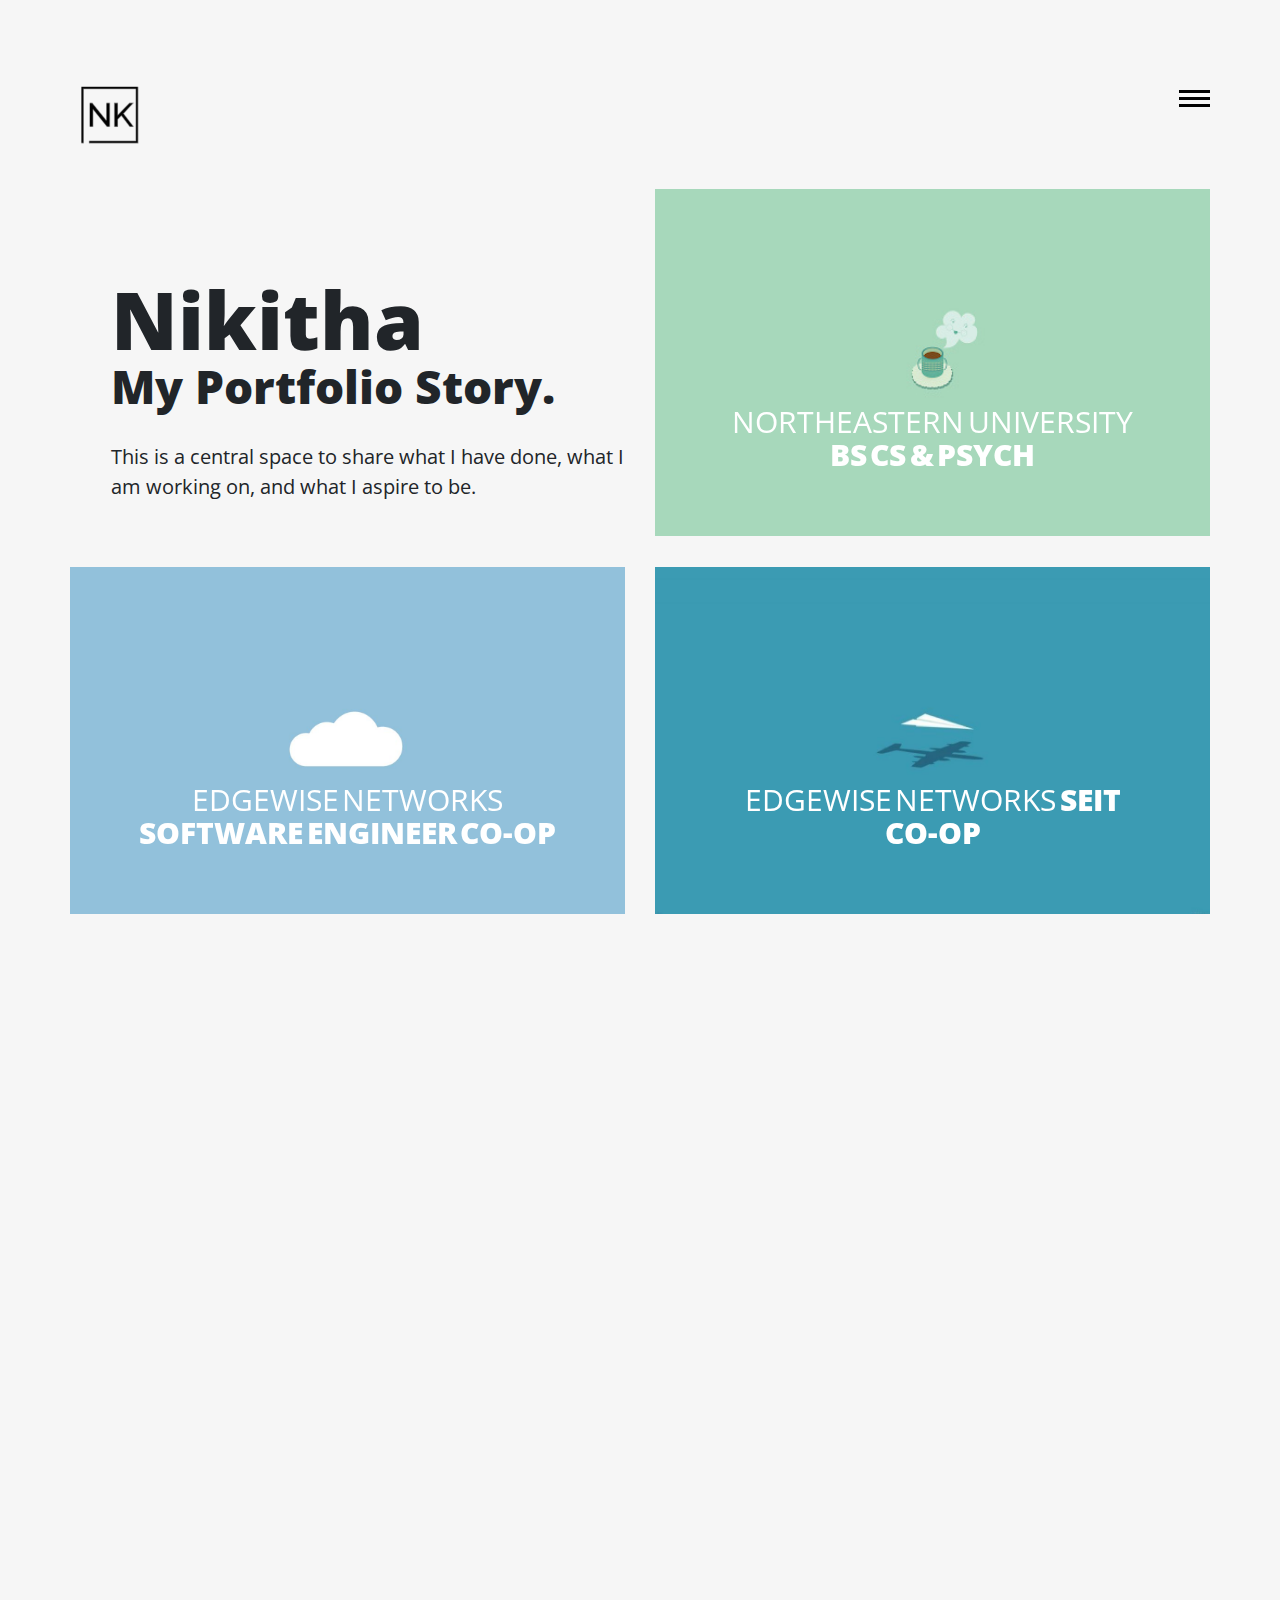
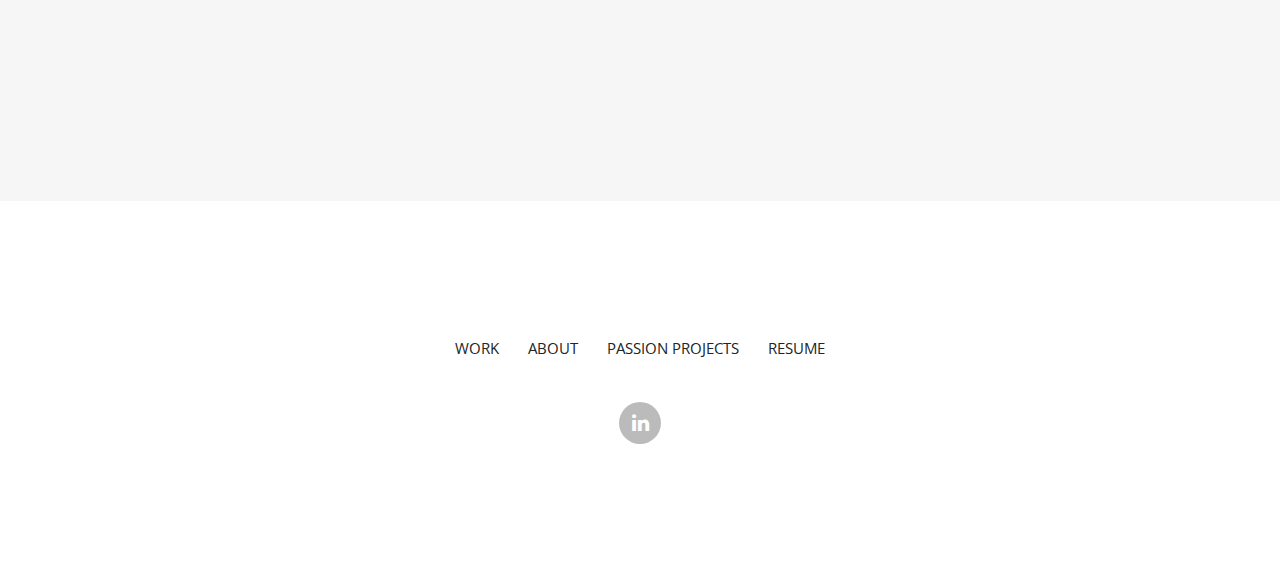
<file: index.html>
<!DOCTYPE HTML>

 <html>
    <head>
    	<meta name="viewport" content="width=device-width, initial-scale=1, maximum-scale=1" />
        <meta charset="utf-8">
        <!-- Description, Keywords and Author -->
        <meta name="description" content="">
        <meta name="author" content="">

        <title>:: Nikitha ::</title>

		<link rel="shortcut icon" href="images/favicon.ico" type="image/x-icon">
        <!-- style -->
        <link href="css/style.css" rel="stylesheet" type="text/css">
        <!-- style -->

        <!-- bootstrap -->
        <link href="css/bootstrap.min.css" rel="stylesheet" type="text/css">

        <!-- responsive -->
        <link href="css/responsive.css" rel="stylesheet" type="text/css">

        <!-- font-awesome -->
        <link href="css/font-awesome.min.css" rel="stylesheet" type="text/css">

        <!-- font-awesome -->
        <link href="css/effects/set2.css" rel="stylesheet" type="text/css">
        <link href="css/effects/normalize.css" rel="stylesheet" type="text/css">
        <link href="css/effects/component.css"  rel="stylesheet" type="text/css" >
	</head>

    <body>
    	<!-- header -->
        	<header role="header">
            	<div class="container">
                	<!-- logo -->
                    	<h1>
                        	<a href="index.html" title="Nikitha Koppu"><img src="images/logo.png" title="Nikitha Koppu" alt="Nikitha Koppu"/></a>
                        </h1>
                    <!-- logo -->

                    <!-- nav -->
                    <nav role="header-nav" class="navy">
                        <ul>
                            <li class="nav-active"><a href="index.html" title="Work">Work</a></li>
                            <li><a href="about.html" title="About">About</a></li>
                            <li><a href="personal-projects.html" title="Projects">Passion Projects</a></li>
                            <li><a href="images/about-images/Full-time%20resume%202020.pdf" target="_blank" title="Resume">Resume</a></li>
                        </ul>
                    </nav>

                    <!-- nav -->
                </div>
            </header>

        <!-- header -->

        <!-- main -->

        <main role="main-home-wrapper" class="container">
            <div class="row">
            	<section class="col-xs-12 col-sm-6 col-md-6 col-lg-6 ">
                	<article role="pge-title-content">
                    	<header>
                        	<h2><span>Nikitha</span> My Portfolio Story.</h2>
                        </header>
                        <p>This is a central space to share what I have done, what I am working on, and what I aspire to be.</p>
                    </article>
                </section>

                <section class="col-xs-12 col-sm-6 col-md-6 col-lg-6 grid">
                	<figure class="effect-oscar">
                    	<img src="images/hover-coffee.jpg" width="555" alt="" class="img-responsive"/>
                        <figcaption>
                        	<h2>Northeastern University<span> BS CS & Psych</span></h2>
							<p>My major story</p>
							<a href="education.html">View more</a>
                        </figcaption>
                    </figure>
                </section>

                <div class="clearfix"></div>


                <section class="col-xs-12 col-sm-6 col-md-6 col-lg-6 grid">
                	<ul class="grid-lod effect-2" id="grid">
                        <li>
                            <figure class="effect-oscar">
                                <img src="images/hover-cloud.jpg" alt="" class="img-responsive"/>
                                <figcaption>
                                    <h2>Edgewise Networks<span> Software Engineer Co-op</span></h2>
                                    <p>Transition to full time startup developer experience</p>
                                    <a href="engineer-coop.html">View more</a>
                                </figcaption>
                            </figure>
                        </li>

                        <li>
                            <figure class="effect-oscar">
                                <img src="images/hover-lightbulb.png" alt="" class="img-responsive"/>
                                <figcaption>

                                    <h2>Jana <span>: A collaborative experience</span></h2>
                                    <p>Iterations of a project management application</p>
                                    <a href="jana.html">View more</a>

                                </figcaption>
                            </figure>
                        </li>

                        <li>
                            <figure class="effect-oscar">
                                <img src="images/hover-coffee.jpg" width="555" alt="" class="img-responsive"/>
                                <figcaption>

                                    <h2>Passion<span> Projects</span></h2>
                                    <p>More of my current work...</p>
                                    <a href="personal-projects.html">View more</a>

                                </figcaption>
                            </figure>
                        </li>

                    </ul>
                </section>

                <section class="col-xs-12 col-sm-6 col-md-6 col-lg-6 grid">
                    <ul class="grid-lod effect-2" id="grid">

                        <li>
                            <figure class="effect-oscar">
                                <img src="images/hover-plane.jpg" alt="" class="img-responsive"/>
                                <figcaption>

                                    <h2>Edgewise Networks<span> SEIT Co-op</span></h2>
                                    <p>First full time startup experience</p>
                                    <a href="seit-coop.html">View more</a>

                                </figcaption>
                            </figure>
                        </li>

                        <li>
                            <figure class="effect-oscar">
                                <img src="images/binary-cloud.png" alt="" class="img-responsive"/>
                                <figcaption>

                                    <h2>Tutor <span>Management</span></h2>
                                    <p>Creating an education network</p>
                                    <a href="tutor-manager.html">View more</a>

                                </figcaption>
                            </figure>
                        </li>
                    </ul>
                </section>

                <div class="clearfix"></div>

            </div>

        </main>

    	<!-- main -->

        <!-- footer -->

        <footer role="footer">
            <!-- nav -->

            <nav role="footer-nav">
            	<ul>
                	<li><a href="index.html" title="Work">Work</a></li>
                    <li><a href="about.html" title="About">About</a></li>
                    <li><a href="personal-projects.html" title="Projects">Passion Projects</a></li>
                    <li><a href="images/about-images/Full-time%20resume%202020.pdf" target="_blank" title="Resume">Resume</a></li>
                </ul>
            </nav>

            <!-- nav -->

            <ul role="social-icons">
                <li><a href="https://www.linkedin.com/in/nikitha-koppu/"><i class="fa fa-linkedin" aria-hidden="true"></i></a></li>
            </ul>

        </footer>

        <!-- footer -->

    

        <!-- jQuery (necessary for Bootstrap's JavaScript plugins) -->

        <script src="js/jquery.min.js" type="text/javascript"></script>

        <!-- custom -->

		<script src="js/nav.js" type="text/javascript"></script>

        <script src="js/custom.js" type="text/javascript"></script>

        <!-- Include all compiled plugins (below), or include individual files as needed -->

        <script src="js/bootstrap.min.js" type="text/javascript"></script>

        <script src="js/effects/masonry.pkgd.min.js"  type="text/javascript"></script>

		<script src="js/effects/imagesloaded.js"  type="text/javascript"></script>

		<script src="js/effects/classie.js"  type="text/javascript"></script>

		<script src="js/effects/AnimOnScroll.js"  type="text/javascript"></script>

        <script src="js/effects/modernizr.custom.js"></script>

        <!-- jquery.countdown -->

        <script src="js/html5shiv.js" type="text/javascript"></script>

    </body>

</html>
</file>
<file: css/style.css>
/*

	Theme Name: avana LLC

	Template URI: 

	Description: 

	Author:

	Author URI: 

	License: 

	License URI:

	Version: 1.0

	

	1. Body style

	2. Header

	3. Main

	4. Footer

	5. About

	

*/

@import url(https://fonts.googleapis.com/css?family=Open+Sans:400,300,300italic,400italic,600,600italic,700,700italic,800,800italic);

html {

	-ms-text-size-adjust: 100%;

	-webkit-text-size-adjust: 100%;

}

*, *:before, *:after {

	-webkit-box-sizing: border-box;

	-moz-box-sizing: border-box;

	box-sizing: border-box;

}

input, textarea {

	-webkit-appearance: none;

	-webkit-border-radius: 0;

}

button, html input[type="button"],/* 1 */ input[type="reset"], input[type="submit"] {

	-webkit-appearance: button;

	cursor: pointer;

 *overflow:visible;

}

body, img,.commentys-form input[type="text"],.commentys-form input[type="email"],.commentys-form input[type="url"],.commentys-form textarea {

	transition: all .2s linear;

	-o-transition: all .2s linear;

	-moz-transition: all .2s linear;

	-webkit-transition: all .2s linear;

}

html, body, div, span, object, iframe, h1, h2, h3, h4, h5, h6, p, blockquote, pre, abbr, address, cite, code, del, dfn, em, img, ins, kbd, q, samp, small, strong, sub, sup, var, b, i, dl, dt, dd, ol, ul, li, fieldset, form, label, legend, table, caption, tbody, tfoot, thead, tr, th, td, article, aside, canvas, details, figcaption, figure, footer, header, hgroup, menu, nav, section, summary, time, mark, audio, video, input, main {

	-webkit-box-sizing: border-box;

	-moz-box-sizing: border-box;

	box-sizing: border-box;

	margin: 0;

	padding: 0;

	vertical-align: baseline;

	border: 0;

	outline: 0;

}

article, aside, details, figcaption, figure, footer, header, hgroup, menu, nav, section, img, main {

	display: block

}

audio, canvas, video {

	display: inline-block;

 *display:inline;

 *zoom:1

}

blockquote:before, blockquote:after, q:before, q:after {

	content: '';

	content: none;

}

.clear {

	clear: both;

	line-height: 0;

	height: 0;

}

.mockup-row {
	display: flex;
}

.mockup-column {
	flex: 33.33%;
	padding: 5px;
}

.center {
	display: block;
	margin-left: auto;
	margin-right: auto;
	width: 50%;
}
.outline {
	text-shadow: -1px -1px 0 #000, 1px -1px 0 #000, -1px 1px 0 #000, 1px 1px 0 #000;
}

a {

	text-decoration: none;

	outline: none;

	color: #010101;

	transition-delay: 0s;

	transition-duration: 0.6s;

	transition-property: all;

	transition-timing-function: ease;

}

a:focus, img:focus, button:focus, .btn:focus {outline: none;}

::-moz-selection {background-color:#1E90FF;color:#fff;text-shadow:none;}

::selection {background-color: #1E90FF;color: #fff;text-shadow: none;}

@font-face {font-family: 'Josefin Sans', sans-serif;}

/*===== Header ===*/

header[role="header"]{ padding-top:80px; padding-bottom:39px}

header[role="header"] h1{ padding:0; margin:0}

header[role="header"] h1 > a{ max-width:66px; display:block; float:left}

header[role="header"] nav{ padding-top:10px;transition-delay: 0s;

transition-duration: 0.6s;transition-property: all;transition-timing-function: ease;}

header[role="header"] nav ul{ display:none; position: fixed; z-index:60; text-align:center; width:100%; height:100%; top:0; left:0; right:0; background-color:rgba(255,255,255,0.8); padding:0; margin:0; padding-top:199px;}

header[role="header"] nav ul > li{ font-weight:800; font-size:42px; display:block}

header[role="header"] nav ul > li > a{ display:block; line-height:72px; color:#404040}

header[role="header"] nav ul > li:hover a,header[role="header"] nav ul > li.nav-active a{ text-decoration:none; color:#1E90FF}

header[role="header"] nav #menu-button {width: 31px;font-size: 0;float: right;height: 19px;position: relative; z-index:70;

-webkit-transform: rotate(0deg);-moz-transform: rotate(0deg);-o-transform: rotate(0deg);transform: rotate(0deg);-webkit-transition: .5s ease-in-out;-moz-transition: .5s ease-in-out;-o-transition: .5s ease-in-out;transition: .5s ease-in-out;cursor: pointer;}

header[role="header"] nav #menu-button span {display: block;position: absolute;z-index: 60;height: 3px;

width: 100%;background: #111111;opacity: 1;left: 0;

-webkit-transform: rotate(0deg);-moz-transform: rotate(0deg);-o-transform: rotate(0deg);

transform: rotate(0deg);-webkit-transition: .25s ease-in-out;-moz-transition: .25s ease-in-out;-o-transition: .25s ease-in-out;transition: .25s ease-in-out;}

header[role="header"] nav #menu-button span {background: #010101;}

header[role="header"] nav #menu-button span:nth-child(1) {top:0px;}

header[role="header"] nav #menu-button span:nth-child(2) {top:7px;}

header[role="header"] nav #menu-button span:nth-child(3) {top:14px;}

header[role="header"] nav #menu-button.open span:nth-child(1) {top: 10px;

-webkit-transform: rotate(135deg);-moz-transform: rotate(135deg);-o-transform: rotate(135deg);transform: rotate(135deg);}

header[role="header"] nav #menu-button.open span:nth-child(2) {opacity: 0;left: -60px;}

header[role="header"] nav #menu-button.open span:nth-child(3) {top: 10px;

-webkit-transform: rotate(-135deg);-moz-transform: rotate(-135deg);-o-transform: rotate(-135deg);transform: rotate(-135deg);}

/*===== main ===*/

main[role="main-home-wrapper"],main[role="main-inner-wrapper"] { padding-bottom:90px}

main[role="main-home-wrapper"] article[role="pge-title-content"],main[role="main-inner-wrapper"] article[role="pge-title-content"]{ padding-left:41px}

main[role="main-home-wrapper"] article[role="pge-title-content"] header,main[role="main-inner-wrapper"] article[role="pge-title-content"] header{ padding-bottom:19px; padding-top:83px}

main[role="main-home-wrapper"] article[role="pge-title-content"] header h2,main[role="main-inner-wrapper"] article[role="pge-title-content"] header h2{ font-size:46px; line-height:53px; color:#212529; font-weight:800}

main[role="main-home-wrapper"] article[role="pge-title-content"] header h2 span,main[role="main-inner-wrapper"] article[role="pge-title-content"] header h2 span{ display:block; font-size:80px; color:#212529; padding-bottom:15px}

main[role="main-home-wrapper"] article[role="pge-title-content"] p,main[role="main-inner-wrapper"] article[role="pge-title-content"] p{ font-size:20px; line-height:30px; color:#212529}

/*===== footer ===*/

footer[role="footer"]{ background-color:#FFF; padding-top:100px; padding-bottom:77px}

footer[role="footer"] > h1 a{ margin:0 auto; display:block; max-width:66px;}

footer[role="footer"] nav{ padding-top:37px; padding-bottom:43px}

footer[role="footer"] nav > ul{ text-align:center; padding:0; margin:0}

footer[role="footer"] nav > ul > li{ display: inline-block; text-transform:uppercase; font-size:15px; margin:0 13px}

footer[role="footer"] nav > ul > li > a{ color:#212529}

footer[role="footer"] nav > ul > li:hover a{ text-decoration:none; color:#1E90FF}

footer[role="footer"] ul[role="social-icons"]{ padding:0; margin:0; text-align:center; padding-bottom:40px;}

footer[role="footer"] ul[role="social-icons"] > li{ display: inline-block; margin:0 6.5px}

footer[role="footer"] ul[role="social-icons"] > li > a{ display:block; width:42px; height:42px; background-color:#bbbbbb; color:#FFF; line-height:42px; font-size:20px; border-radius:100%; text-align:center}

footer[role="footer"] ul[role="social-icons"] > li:hover a{ background-color:#1E90FF}

footer[role="footer"] .copy-right{ text-align:center; display:block; font-size:12px; line-height:13px; color:#212529}

/*===== About ===*/

main[role="main-inner-wrapper"] .about-content{ background-color:#1E90FF; padding-top:57px; padding-left:70px; padding-right:67px; padding-bottom:58px}

main[role="main-inner-wrapper"] .about-content p{ font-size:17px; line-height:30px; color:#FFF; padding-bottom:20px}

main[role="main-inner-wrapper"] .thumbnails-pan{ padding-top:30px}

main[role="main-inner-wrapper"] .thumbnails-pan section figure{ background-color:#FFF; position:relative; overflow:hidden; cursor:pointer}

main[role="main-inner-wrapper"] .thumbnails-pan section figure,main[role="main-inner-wrapper"] .thumbnails-pan section figure, img,main[role="main-inner-wrapper"] .thumbnails-pan section figure figcaption,section.blog-content figure,section.blog-content figure img,section.blog-content  article{transition-delay: 0s;transition-duration: 0.6s;transition-property: all;transition-timing-function: ease;}

main[role="main-inner-wrapper"] .thumbnails-pan section figure figcaption{ position:absolute; bottom:-50%; left:0; right:0; background-color:#1E90FF; margin:0 69px; text-align:center; color:#FFF; padding-top:16px; padding-bottom:27px}

main[role="main-inner-wrapper"] .thumbnails-pan section figure figcaption h3{ font-size:21px; line-height:22px; font-weight:400}

main[role="main-inner-wrapper"] .thumbnails-pan section figure figcaption h5{ text-transform:uppercase; font-size:13px; line-height:14px; font-weight:bold}

main[role="main-inner-wrapper"] .thumbnails-pan section figure:hover,section.blog-content:hover article{ background-color:#1E90FF; color:#FFF}

main[role="main-inner-wrapper"] .thumbnails-pan section figure:hover img,section.blog-content:hover figure img{-webkit-transform: scale3d(1.08,1.08,2);transform: scale3d(1.08,1.08,2); opacity:0.5}

main[role="main-inner-wrapper"] .thumbnails-pan section figure:hover figcaption{ bottom:0;}

/*===== Blog ===*/

article[role="pge-title-content"].blog-header{ padding-bottom:218px}

section.blog-content{ margin-bottom:29px}

section.blog-content figure{ overflow:hidden; position:relative;background-color: rgba(255,255,255,0.4); cursor:pointer}

section.blog-content figure .post-date{ text-align:center; color:#FFF; font-weight:800; font-size:14px; line-height:18px; text-transform:uppercase; display:block; background-color:#1E90FF; width:130px; height:130px; position:absolute; left:0; top:0; padding-top:41px; z-index:50}

section.blog-content figure .post-date span{ font-size:50px; line-height:35px; display:block}

section.blog-content  article{ font-size:21px; line-height:30px; color:#FFF;  font-weight:800; color:#343434; padding-left:42px; padding-top:33px; padding-bottom:31px;}

section.blog-content:hover figure img{ opacity:0.5}

/*===== Contact ===*/

article[role="pge-title-content"].contact-header{ padding-bottom:218px}

article[role="pge-title-content"].contact-header p a{ color:#212529; padding-right:34px}

article[role="pge-title-content"].contact-header p a:hover{color:#1E90FF; text-decoration:none}

.demo-wrapper {width: 100%;margin: 0 auto;height:499px;}

#surabaya {width: 100%;height: 100%;}

.error_message{ color:#e84d49}

#success_page h3,#success_page p{color:#60ca6f }

.contat-from-wrapper{ padding:0 69px; margin-top:108px}

.contat-from-wrapper input[type="text"],.contat-from-wrapper input[type="email"],.contat-from-wrapper textarea{ width:100%; display:block; outline:none; border-bottom:1px solid #bbbbbb; background-color:inherit; color:#404040; font-size:21px; line-height:23px; padding-bottom:24px}

.contat-from-wrapper input[type="text"]:focus,.contat-from-wrapper input[type="email"]:focus,.contat-from-wrapper textarea:focus{ border-bottom-color:#9f9e9e}

.contat-from-wrapper form ::-webkit-input-placeholder { color:#404040; }

.contat-from-wrapper form ::-moz-placeholder { color:#404040; } /* firefox 19+ */

.contat-from-wrapper form :-ms-input-placeholder { color:#404040; } /* ie */

.contat-from-wrapper form input:-moz-placeholder { color:#404040; }

.contat-from-wrapper textarea{ border-bottom:1px solid #bbbbbb; border-left:none; border-right:none; border-top:none; height:77px; margin-top:56px}

.contat-from-wrapper input[type="submit"]{ display:block; border:none; outline:none; width:200px; line-height:60px; text-transform:uppercase; font-size:21px; color:#FFF; font-weight:800; letter-spacing:2px; background-color:#1E90FF; margin:41px auto; margin-bottom:0}

.contat-from-wrapper input[type="submit"]:hover{background-color:#1E90FF}

/*== Work Details ==*/

.work-details,.blog-details{ padding:0 69px; margin-top:73px}

.work-details header h2{ color:#212529; font-size:36px; font-weight:800}

.work-details header a{ display:inline-block; color:#1E90FF; font-size:18px;font-weight:800;padding-top:3px}

.work-details header a i{ color:#0d0d0d; padding-left:10px}

.work-details header a:hover{ color:#0d0d0d; text-decoration:none}

.work-details header a:hover i{ color:#1E90FF}

.work-details p{ font-size:16px; color:#212529; line-height:30px; margin-bottom:20px; font-weight:400}

.work-details p strong{ font-weight:800}

.work-images{ margin-top:46px}

.work-images li{ margin-bottom:50px}

/*== Blog Details ==*/

.bog-header { padding-bottom:62px}

.bog-header h3,.comments-pan h3,.commentys-form h4{ color:#404040;font-weight:800; padding-bottom:24px; display:block}

.bog-header h3 span{ color:#1E90FF}

.bog-header h2{ font-size:36px; font-weight:normal}

.blog-details .enter-content{ margin-top:62px}

.blog-details .enter-content p{ font-size:16px; line-height:30px; font-weight:400; margin-bottom:23px}

.comments-pan{border-top:2px solid #dedede; padding-top:15px}

.comments-pan h3{border-bottom:2px solid #dedede; padding-bottom:34px; margin-bottom:52px}

.comments-reply,.reply-pan{ padding:0; margin:0; list-style:none}

.comments-reply li{ display:block; border-bottom:2px solid #dedede; overflow:hidden; padding-bottom:51px; margin-bottom:39px}

.comments-reply li figure{ float:left; width:70px; background-color:#000}

.comments-reply li section{ float:left; padding-left:30px; font-size:16px; line-height:30px; font-weight:300; color:#343434;width: 92%;}

.comments-reply li section .date-pan{ font-size:14px; line-height:18px; padding-bottom:25px}

.comments-reply li section h4{font-weight:800; color:#404040; font-size:21px; margin-bottom:6px; margin-top:0}

.comments-reply li section h4 a{ font-size:16px; color:#1E90FF;font-weight:400; display:inline-block; padding-left:20px}

.reply-pan{ clear:both; display:block; margin-left:100px;padding-top:39px }

.reply-pan li{ border-bottom:none;border-top:2px solid #dedede; padding-bottom:0; margin-bottom:0;padding-top:38px;}

.commentys-form h4{ font-size:24px}

.commentys-form form{ margin-top:30px}

.commentys-form input[type="text"],.commentys-form input[type="email"],.commentys-form input[type="url"],.commentys-form textarea{ font-size:21px; line-height:22px; color:#404040; padding-bottom:26px; border-bottom:2px solid #bbbbbb; width:100%; display:block; border-left:none; border-right:none; border-top:none; background-color:transparent; outline:none}

.commentys-form textarea{ margin-top:57px}

.commentys-form input[type="text"]:focus,.commentys-form input[type="email"]:focus,.commentys-form input[type="url"]:focus,.commentys-form textarea:focus{ border-bottom-color:#000}

.commentys-form input[type="button"]{ padding:0 36px; text-transform:uppercase; display:inline-block; font-size:21px; line-height:60px; color:#FFF; font-weight: bold; text-align:center; border:none; outline:none; background-color:#1E90FF; margin-top:50px}

.commentys-form input[type="button"]:hover{ background-color:#1E90FF}
</file>
<file: css/responsive.css>
/* md */
@media (min-width: 992px) and (max-width: 1199px) {
	.comments-reply li section{ width:88%}
}
/* sm */
@media (min-width: 768px) and (max-width: 991px) {
	header[role="header"]{ padding:8% 0;}
	header[role="header"] nav ul{ padding-top:10%}
	main[role="main-home-wrapper"] article[role="pge-title-content"],main[role="main-inner-wrapper"] article[role="pge-title-content"]{ padding-left:0}
	main[role="main-home-wrapper"] article[role="pge-title-content"] header,main[role="main-inner-wrapper"] article[role="pge-title-content"] header{ padding-top:0}
	main[role="main-home-wrapper"] article[role="pge-title-content"] header h2,main[role="main-inner-wrapper"] article[role="pge-title-content"] header h2{ font-size:34px}
	main[role="main-home-wrapper"] article p br{ display:none}
	footer[role="footer"]{ padding:30px 0}
	footer[role="footer"] nav{ padding:15px 0}
	main[role="main-inner-wrapper"] .about-content{ padding:5%}
	main[role="main-inner-wrapper"] .thumbnails-pan section figure figcaption{ margin:0 10%}
	section.blog-content figure .post-date{ padding-top:20px; height:100px; width:100px}
	article.contact-header[role="pge-title-content"] p a{padding-right:10px}
	.contat-from-wrapper{ margin-top:10px; padding:0 15px}
	.grid-lod li{ width:100% !important; position:static !important; display:inline-block}
	.grid-lod li img{ width:100%}
	.work-details,.blog-details{ padding:0; margin-top:0}
	.comments-reply li section{ width:88%}
}
/* xs */
@media (max-width: 767px) {
	header[role="header"]{ padding:8% 0;}
	header[role="header"] nav ul{ padding-top:10%}
	header[role="header"] nav ul > li{ font-size:30px}
	header[role="header"] nav ul > li > a{ line-height:55px}
	main[role="main-home-wrapper"] article[role="pge-title-content"],main[role="main-inner-wrapper"] article[role="pge-title-content"]{ padding-left:0}
	main[role="main-home-wrapper"] article[role="pge-title-content"] header,main[role="main-inner-wrapper"] article[role="pge-title-content"] header{ padding-top:10px}
	main[role="main-home-wrapper"] article[role="pge-title-content"] header h2,main[role="main-inner-wrapper"] article[role="pge-title-content"] header h2{ font-size:47px}
	main[role="main-home-wrapper"] article[role="pge-title-content"] header h2 span, main[role="main-inner-wrapper"] article[role="pge-title-content"] header h2 span{ font-size:60px;}
	main[role="main-home-wrapper"] article{ padding-bottom:30px}
	main[role="main-home-wrapper"] article p br{ display:none}
	footer[role="footer"]{ padding:40px 0}
	footer[role="footer"] nav{ padding:15px 0}
	main[role="main-inner-wrapper"] .about-content{ padding:5%}
	main[role="main-inner-wrapper"] .thumbnails-pan section figure{ margin-bottom:20px}
	article[role="pge-title-content"].blog-header,article[role="pge-title-content"].contact-header{ padding-bottom:30px}
	section.blog-content figure .post-date{ padding-top:20px; height:100px; width:100px}
	section.blog-content article{ padding:2% 5%; font-size:18px; line-height:24px;font-family: 'proxima_nova_cn_rgregular';}
	article.contact-header[role="pge-title-content"] p a{ font-size:18px; padding-right:10px}
	.contat-from-wrapper{ margin-top:10px; padding:0 15px}
	.contat-from-wrapper input[type="text"], .contat-from-wrapper input[type="email"]{ margin-bottom:20px}
	.contat-from-wrapper textarea{ margin-top:0}
	.work-details,.blog-details{ padding:0; margin-top:0}
	.work-images{ margin-top:0}
	.work-images li{ margin-bottom:0; width:100%}
	.work-images li figcaption h2{ font-size:18px;}
	.grid-lod li{ width:100% !important; position:static !important}
	.bog-header h3, .comments-pan h3, .commentys-form h4{ padding-bottom:0}
	.bog-header h2{ font-size:18px; line-height:26px}
	.bog-header{ padding-bottom:20px}
	.blog-details .enter-content{ margin-top:10px}
	.blog-details .enter-content p,.comments-reply li section{ font-size:14px; line-height:26px}
	.comments-pan h3{ padding-bottom:20px; margin-top:0}
	.comments-reply li section{ float:none; width:auto; padding-left:0}
	.comments-reply li figure{ margin-right:20px}
	.reply-pan{ margin-left:20px}
	.commentys-form input[type="text"], .commentys-form input[type="email"], .commentys-form input[type="url"], .commentys-form textarea{ margin-bottom:20px}
	.commentys-form textarea{ margin-top:0; margin-bottom:0}
	
}
</file>
<file: css/effects/set2.css>
.grid {

	position: relative;

	list-style: none; overflow:hidden; 

	text-align: center;

}



/* Common style */

.grid figure {

	position: relative;margin-bottom:31px;

	overflow: hidden;

	min-width: 100%;

	max-width: 100%;

	width:100%;

	height: 100%; min-height:100%;

	background: #3085a3;

	text-align: center;

	cursor: pointer;

}



.grid figure img {

	position: relative;

	display: block;

	min-height: 100%;

	max-width: 100%;

	opacity: 0.8;

}



.grid figure figcaption {

	padding:0;

	color: #fff;

	text-transform: uppercase;

	font-size: 1.25em;

	-webkit-backface-visibility: hidden;

	backface-visibility: hidden;

	line-height:100%;

}

.grid figure figcaption header a{}

.grid figure figcaption::before,

.grid figure figcaption::after {

	pointer-events: none;

}



.grid figure figcaption,

.grid figure figcaption > a {

	position: absolute;

	top: 0;

	left: 0;

	width: 100%;

	height: 100%;

}



/* Anchor will cover the whole item by default */

/* For some effects it will show as a button */

.grid figure figcaption > a {

	z-index: 1000;

	text-indent: 200%;

	white-space: nowrap;

	font-size: 0;

	opacity: 0;

}



.grid figure h2 {

	word-spacing: -0.15em;

	font-weight:400; color:#FFF;

}



.grid figure h2 span {

	font-weight: 800;

}



.grid figure h2,

.grid figure p {

	margin: 0;

}



.grid figure p {

	letter-spacing: 1px;

	font-size:16px; line-height:22px;

}





/* Individual effects */




/*---------------*/

/***** Oscar *****/

/*---------------*/



figure.effect-oscar {

	/*background: -webkit-linear-gradient(45deg, #22682a 0%, #9b4a1b 40%, #3a342a 100%);

	background: linear-gradient(45deg, #22682a 0%,#9b4a1b 40%,#3a342a 100%);*/

	background-color:#1E90FF;

}



figure.effect-oscar img {

	opacity: 1;

	-webkit-transition: opacity 0.35s;

	transition: opacity 0.35s;

}



figure.effect-oscar figcaption {

	padding: 4em;

	background-color: rgba(58,52,42,0);

	-webkit-transition: background-color 0.35s;

	transition: background-color 0.35s;

}



figure.effect-oscar figcaption::before {

	position: absolute;

	top: 30px;

	right: 30px;

	bottom: 30px;

	left: 30px;

	border: 1px solid #fff;

	content: '';

}



figure.effect-oscar h2 {

font-weight:400;	margin: 20% 0 10px 0;

	-webkit-transition: -webkit-transform 0.35s;

	transition: transform 0.35s;

	-webkit-transform: translate3d(0,100%,0);

	transform: translate3d(0,100%,0);

}

figure.effect-oscar h2 span{

	font-weight:800

}

figure.effect-oscar figcaption::before,

figure.effect-oscar p {

	font-weight:400;

	opacity: 0;

	-webkit-transition: opacity 0.35s, -webkit-transform 0.35s;

	transition: opacity 0.35s, transform 0.35s;

	-webkit-transform: scale(0);

	transform: scale(0);

}



figure.effect-oscar:hover h2 {

	-webkit-transform: translate3d(0,0,0);

	transform: translate3d(0,0,0);

}



figure.effect-oscar:hover figcaption::before,

figure.effect-oscar:hover p {

	opacity: 1;

	-webkit-transform: scale(1);

	transform: scale(1);

}



figure.effect-oscar:hover figcaption {

	background-color: rgba(58,52,42,0);

}



figure.effect-oscar:hover img {

	opacity: 0.4;

}



@media screen and (max-width: 50em) {

	.content {

		padding: 0 10px;

		text-align: center;

	}

	.grid figure {

		display: inline-block;

		float: none;

		margin: 10px auto;

		width: 100%;

	}

}

@media (min-width: 768px) and (max-width: 991px) {

	figure.effect-oscar figcaption::before{ left:10px; right:10px; top:10px; bottom:10px;}

	figure.effect-oscar figcaption{ padding:0em}

	figure.effect-oscar h2{ font-size:20px;}

	figure.effect-oscar p{ font-size:13px;  padding:2%; display:block; width:90%; margin:0 auto;}

}



@media (max-width: 767px) {

	figure.effect-oscar figcaption::before{ left:10px; right:10px; top:10px; bottom:10px;}

	figure.effect-oscar figcaption{ padding:0em}

	figure.effect-oscar h2{ font-size:15px;}

	figure.effect-oscar p{ font-size:13px;  padding:2%; display:block; width:90%; margin:0 auto;}

}
</file>
<file: css/effects/component.css>
.grid-lod {
	/*max-width: 69em;
	list-style: none;
	margin: 30px auto;
	padding: 0;*/
}

.grid-lod li {
	display: block;
/*	float: left;
	padding: 7px;
	width: 33%;*/
	opacity: 0;
}

.grid-lod li.shown,
.no-js .grid-lod li,
.no-cssanimations .grid-lod li {
	opacity: 1;
}

.grid-lod li a,
.grid-lod li img {
	outline: none;
	border: none;
	display: block;
	max-width: 100%;
}

/* Effect 1: opacity */
.grid-lod.effect-1 li.animate {
	-webkit-animation: fadeIn 0.65s ease forwards;
	animation: fadeIn 0.65s ease forwards;
}

@-webkit-keyframes fadeIn {
	0% { }
	100% { opacity: 1; }
}

@keyframes fadeIn {
	0% { }
	100% { opacity: 1; }
}

/* Effect 2: Move Up */
.grid-lod.effect-2 li.animate {
	-webkit-transform: translateY(200px);
	transform: translateY(200px);
	-webkit-animation: moveUp 0.65s ease forwards;
	animation: moveUp 0.65s ease forwards;
}

@-webkit-keyframes moveUp {
	0% { }
	100% { -webkit-transform: translateY(0); opacity: 1; }
}

@keyframes moveUp {
	0% { }
	100% { -webkit-transform: translateY(0); transform: translateY(0); opacity: 1; }
}

/* Effect 3: Scale up */
.grid-lod.effect-3 li.animate {
	-webkit-transform: scale(0.6);
	transform: scale(0.6);
	-webkit-animation: scaleUp 0.65s ease-in-out forwards;
	animation: scaleUp 0.65s ease-in-out forwards;
}

@-webkit-keyframes scaleUp {
	0% { }
	100% { -webkit-transform: scale(1); opacity: 1; }
}

@keyframes scaleUp {
	0% { }
	100% { -webkit-transform: scale(1); transform: scale(1); opacity: 1; }
}

/* Effect 4: fall perspective */
.grid-lod.effect-4 {
	-webkit-perspective: 1300px;
	perspective: 1300px;
}

.grid-lod.effect-4 li.animate {
	-webkit-transform-style: preserve-3d;
	transform-style: preserve-3d;
	-webkit-transform: translateZ(400px) translateY(300px) rotateX(-90deg);
	transform: translateZ(400px) translateY(300px) rotateX(-90deg);
	-webkit-animation: fallPerspective .8s ease-in-out forwards;
	animation: fallPerspective .8s ease-in-out forwards;
}

@-webkit-keyframes fallPerspective {
	0% { }
	100% { -webkit-transform: translateZ(0px) translateY(0px) rotateX(0deg); opacity: 1; }
}

@keyframes fallPerspective {
	0% { }
	100% { -webkit-transform: translateZ(0px) translateY(0px) rotateX(0deg); transform: translateZ(0px) translateY(0px) rotateX(0deg); opacity: 1; }
}

/* Effect 5: fly (based on http://lab.hakim.se/scroll-effects/ by @hakimel) */
.grid-lod.effect-5 {
	-webkit-perspective: 1300px;
	perspective: 1300px;
}

.grid-lod.effect-5 li.animate {
	-webkit-transform-style: preserve-3d;
	transform-style: preserve-3d;
	-webkit-transform-origin: 50% 50% -300px;
	transform-origin: 50% 50% -300px;
	-webkit-transform: rotateX(-180deg);
	transform: rotateX(-180deg);
	-webkit-animation: fly .8s ease-in-out forwards;
	animation: fly .8s ease-in-out forwards;
}

@-webkit-keyframes fly {
	0% { }
	100% { -webkit-transform: rotateX(0deg); opacity: 1; }
}

@keyframes fly {
	0% { }
	100% { -webkit-transform: rotateX(0deg); transform: rotateX(0deg); opacity: 1; }
}

/* Effect 6: flip (based on http://lab.hakim.se/scroll-effects/ by @hakimel) */
.grid-lod.effect-6 {
	-webkit-perspective: 1300px;
	perspective: 1300px;
}

.grid-lod.effect-6 li.animate {
	-webkit-transform-style: preserve-3d;
	transform-style: preserve-3d;
	-webkit-transform-origin: 0% 0%;
	transform-origin: 0% 0%;
	-webkit-transform: rotateX(-80deg);
	transform: rotateX(-80deg);
	-webkit-animation: flip .8s ease-in-out forwards;
	animation: flip .8s ease-in-out forwards;
}

@-webkit-keyframes flip {
	0% { }
	100% { -webkit-transform: rotateX(0deg); opacity: 1; }
}

@keyframes flip {
	0% { }
	100% { -webkit-transform: rotateX(0deg); transform: rotateX(0deg); opacity: 1; }
}

/* Effect 7: helix (based on http://lab.hakim.se/scroll-effects/ by @hakimel) */
.grid-lod.effect-7 {
	-webkit-perspective: 1300px;
	perspective: 1300px;
}

.grid-lod.effect-7 li.animate {
	-webkit-transform-style: preserve-3d;
	transform-style: preserve-3d;
	-webkit-transform: rotateY(-180deg);
	transform: rotateY(-180deg);
	-webkit-animation: helix .8s ease-in-out forwards;
	animation: helix .8s ease-in-out forwards;
}

@-webkit-keyframes helix {
	0% { }
	100% { -webkit-transform: rotateY(0deg); opacity: 1; }
}

@keyframes helix {
	0% { }
	100% { -webkit-transform: rotateY(0deg); transform: rotateY(0deg); opacity: 1; }
}

/* Effect 8:  */
.grid-lod.effect-8 {
	-webkit-perspective: 1300px;
	perspective: 1300px;
}

.grid-lod.effect-8 li.animate {
	-webkit-transform-style: preserve-3d;
	transform-style: preserve-3d;
	-webkit-transform: scale(0.4);
	transform: scale(0.4);
	-webkit-animation: popUp .8s ease-in forwards;
	animation: popUp .8s ease-in forwards;
}

@-webkit-keyframes popUp {
	0% { }
	70% { -webkit-transform: scale(1.1); opacity: .8; -webkit-animation-timing-function: ease-out; }
	100% { -webkit-transform: scale(1); opacity: 1; }
}

@keyframes popUp {
	0% { }
	70% { -webkit-transform: scale(1.1); transform: scale(1.1); opacity: .8; -webkit-animation-timing-function: ease-out; animation-timing-function: ease-out; }
	100% { -webkit-transform: scale(1); transform: scale(1); opacity: 1; }
}

@media screen and (max-width: 900px) {
	.grid-lod li {
		width: 50%;
	}
}

@media screen and (max-width: 400px) {
	.grid-lod li {
		width: 100%;
	}
}
</file>
